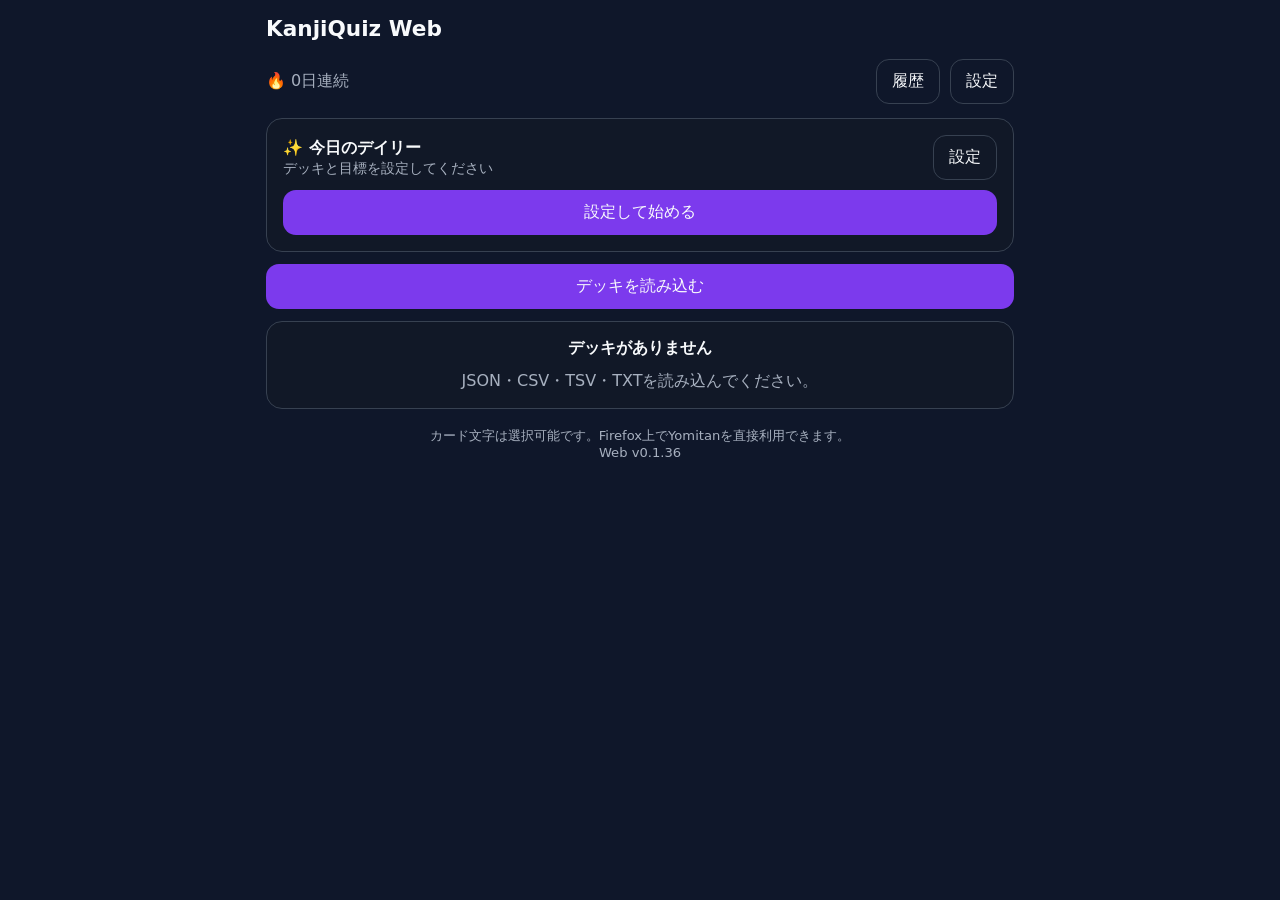
<file: web/index.html>
<!doctype html>
<html lang="ja">
<head>
  <meta charset="utf-8">
  <meta name="viewport" content="width=device-width, initial-scale=1, viewport-fit=cover">
  <meta name="theme-color" content="#111827">
  <meta name="description" content="FirefoxでYomitanを使いながら遊べる漢字クイズ">
  <title>KanjiQuiz Web</title>
  <link rel="manifest" href="./manifest.webmanifest">
  <link rel="icon" href="./icons/icon.svg" type="image/svg+xml">
  <link rel="stylesheet" href="./styles.css">
  <script src="./app.js" defer></script>
</head>
<body>
  <div id="app" aria-live="polite"></div>
  <noscript>KanjiQuiz Webを使うにはJavaScriptを有効にしてください。</noscript>
</body>
</html>
</file>
<file: web/styles.css>
:root {
  color-scheme: dark;
  --bg: #0f172a;
  --surface: #111827;
  --surface-2: #1f2937;
  --border: #374151;
  --text: #f8fafc;
  --muted: #a7b0bf;
  --primary: #8b5cf6;
  --primary-2: #7c3aed;
  --success: #81c784;
  --danger: #ef7b7b;
  --warning: #ffb74d;
  --radius: 16px;
  font-family: system-ui, -apple-system, BlinkMacSystemFont, "Segoe UI", sans-serif;
}

* { box-sizing: border-box; }
html, body { margin: 0; min-height: 100%; background: var(--bg); color: var(--text); }
body { min-height: 100dvh; }
button, input, select, textarea { font: inherit; }
button { touch-action: manipulation; }
a { color: #c4b5fd; }

.app-shell {
  width: min(100%, 780px);
  min-height: 100dvh;
  margin: 0 auto;
  padding: max(16px, env(safe-area-inset-top)) 16px max(22px, env(safe-area-inset-bottom));
}

.topbar {
  display: flex;
  align-items: center;
  justify-content: space-between;
  gap: 12px;
  margin-bottom: 18px;
}

.topbar h1, .topbar h2 { margin: 0; font-size: 1.35rem; }
.subtle { color: var(--muted); }
.small { font-size: .88rem; }
.center { text-align: center; }
.hidden { display: none !important; }

.stack { display: grid; gap: 12px; }
.row { display: flex; gap: 10px; align-items: center; }
.row-wrap { display: flex; gap: 10px; align-items: center; flex-wrap: wrap; }
.space-between { justify-content: space-between; }
.grow { flex: 1; }

.card {
  background: var(--surface);
  border: 1px solid var(--border);
  border-radius: var(--radius);
  padding: 16px;
}

.deck-card { display: grid; gap: 10px; }
.deck-card h3 { margin: 0; font-size: 1.05rem; overflow-wrap: anywhere; }
.deck-meta { color: var(--muted); font-size: .88rem; }

.btn {
  border: 1px solid transparent;
  border-radius: 13px;
  padding: 11px 15px;
  background: var(--surface-2);
  color: var(--text);
  min-height: 44px;
  cursor: pointer;
}
.btn:hover { filter: brightness(1.08); }
.btn:disabled { opacity: .45; cursor: default; }
.btn-primary { background: var(--primary-2); }
.btn-danger { background: #7f1d1d; }
.btn-ghost { background: transparent; border-color: var(--border); }
.btn-wide { width: 100%; }
.btn-choice { width: 100%; text-align: center; font-size: var(--game-choice-size, 21px); padding: 13px; }

.field, .select, .textarea {
  width: 100%;
  color: var(--text);
  background: var(--surface-2);
  border: 1px solid var(--border);
  border-radius: 12px;
  padding: 11px 12px;
}
.textarea { min-height: 150px; resize: vertical; }
label { display: grid; gap: 6px; }
label > span:first-child { font-weight: 650; }

.grid-2 { display: grid; gap: 12px; grid-template-columns: repeat(2, minmax(0, 1fr)); }
.grid-3 { display: grid; gap: 12px; grid-template-columns: repeat(3, minmax(0, 1fr)); }
@media (max-width: 560px) {
  .grid-2, .grid-3 { grid-template-columns: 1fr; }
}

.chips { display: flex; flex-wrap: wrap; gap: 8px; }
.chip {
  border: 1px solid var(--border);
  background: var(--surface-2);
  color: var(--text);
  border-radius: 999px;
  padding: 8px 12px;
  cursor: pointer;
}
.chip.active { border-color: var(--primary); background: #3b2568; }


.field-side-grid {
  display: grid;
  grid-template-columns: repeat(2, minmax(0, 1fr));
  gap: 14px;
  align-items: start;
}
.field-side {
  min-width: 0;
  display: grid;
  gap: 6px;
}
.field-side-title {
  font-weight: 750;
  font-size: 1.02rem;
}
@media (max-width: 560px) {
  .field-side-grid { grid-template-columns: 1fr; gap: 18px; }
  .field-side + .field-side {
    padding-top: 16px;
    border-top: 1px solid var(--border);
  }
}

.checkbox-list { display: grid; gap: 8px; }
.check-row {
  display: grid;
  grid-template-columns: 24px minmax(0, 1fr);
  gap: 9px;
  align-items: start;
  padding: 9px;
  border: 1px solid var(--border);
  border-radius: 12px;
  background: var(--surface-2);
}
.check-row input { margin-top: 3px; width: 18px; height: 18px; }
.field-sample { color: var(--muted); white-space: pre-wrap; overflow-wrap: anywhere; }

.error {
  border: 1px solid #9f3030;
  background: #431b1b;
  color: #fecaca;
  border-radius: 12px;
  padding: 12px;
  white-space: pre-wrap;
}
.notice {
  border: 1px solid #675334;
  background: #302718;
  color: #fde68a;
  border-radius: 12px;
  padding: 12px;
}
.success {
  border: 1px solid #2f6a47;
  background: #153524;
  color: #bbf7d0;
  border-radius: 12px;
  padding: 12px;
}

.preview-wrap { overflow-x: auto; border: 1px solid var(--border); border-radius: 12px; }
table { width: 100%; border-collapse: collapse; min-width: 520px; }
th, td { padding: 9px; border-bottom: 1px solid var(--border); text-align: left; vertical-align: top; }
th { background: var(--surface-2); }

.quiz-shell { min-height: calc(100dvh - 34px); display: flex; flex-direction: column; gap: 10px; }
.quiz-header { display: flex; justify-content: space-between; gap: 10px; align-items: start; }
.score { font-weight: 750; }
.combo { color: var(--warning); min-height: 1.3em; font-weight: 750; }
.retry-notice { color: var(--danger); font-weight: 750; }

.progress {
  width: 100%; height: 9px; overflow: hidden;
  border-radius: 99px; background: var(--surface-2);
}
.progress > div { height: 100%; background: var(--primary); transition: width .1s linear; }
.progress.danger > div { background: var(--danger); }
.daily-time-progress {
  height: 13px;
  border: 1px solid var(--border);
  background: var(--surface-2);
}
.timer-stack { display: grid; gap: 7px; }
.timer-row { display: grid; gap: 3px; }
.timer-label {
  display: flex;
  justify-content: space-between;
  gap: 10px;
  color: var(--muted);
  font-size: .78rem;
  line-height: 1.15;
}
.question-time-progress { height: 9px; }

.prompt-area {
  flex: 1;
  min-height: 260px;
  display: grid;
  place-items: center;
  padding: 18px 4px;
}
.selectable {
  user-select: text;
  -webkit-user-select: text;
  cursor: text;
  white-space: pre-wrap;
  overflow-wrap: anywhere;
  touch-action: pan-y;
}

.nhk-pitch-reading {
  font-size: 0.5em;
  font-weight: inherit;
  line-height: inherit;
  vertical-align: baseline;
}

.prompt-text {
  font-size: var(--game-font-size, 44px);
  line-height: 1.32;
  font-weight: 800;
  text-align: center;
}
.feedback { display: grid; gap: 12px; text-align: center; width: 100%; }
.feedback-title { font-size: 1.75rem; font-weight: 800; }
.feedback-question { font-size: var(--game-feedback-question-size, 31px); font-weight: 800; }
.feedback-answer { font-size: var(--game-answer-size, 24px); color: var(--success); font-weight: 750; }
.correct { color: var(--success); }
.wrong { color: var(--danger); }

.answer-controls { display: grid; gap: 9px; }
.answer-row { display: grid; grid-template-columns: minmax(0, 1fr) auto; gap: 8px; }
@media (max-width: 430px) { .answer-row { grid-template-columns: 1fr; } }

.modal-backdrop {
  position: fixed; inset: 0; z-index: 20;
  background: rgba(0,0,0,.68);
  display: grid; place-items: center; padding: 18px;
}
.modal { width: min(100%, 480px); background: var(--surface); border: 1px solid var(--border); border-radius: 18px; padding: 18px; }
.modal h3 { margin-top: 0; }

.metric-grid { display: grid; gap: 10px; grid-template-columns: repeat(3, 1fr); }
.metric { background: var(--surface-2); border-radius: 13px; padding: 12px; text-align: center; }
.metric strong { display: block; font-size: 1.35rem; }
@media (max-width: 430px) { .metric-grid { grid-template-columns: 1fr; } }

.missed-item { border-top: 1px solid var(--border); padding: 12px 0; }
.missed-item:first-child { border-top: 0; }

.chart { width: 100%; height: 220px; background: var(--surface-2); border-radius: 12px; }

.flash-shell { min-height: calc(100dvh - 34px); display: flex; flex-direction: column; gap: 14px; }
.flash-content { flex: 1; display: grid; place-items: center; text-align: center; gap: 24px; }
.flash-question { font-size: var(--game-font-size, 44px); font-weight: 800; }
.flash-answer { font-size: var(--game-flash-answer-size, 26px); color: var(--success); font-weight: 700; }

.footer-note { margin-top: 18px; text-align: center; color: var(--muted); font-size: .82rem; }

.font-step { min-width: 44px; padding-inline: 10px; }
.font-controls { justify-content: flex-end; gap: 4px; }

/* Firefox/Androidでソフトキーボードを開いたときも、操作UIを隠さずに収める。 */
body.quiz-keyboard-active {
  overflow: hidden;
}
.quiz-shell.keyboard-active {
  min-height: var(--quiz-viewport-height, 100dvh);
  height: var(--quiz-viewport-height, 100dvh);
  max-height: var(--quiz-viewport-height, 100dvh);
  padding: max(4px, env(safe-area-inset-top)) 8px max(4px, env(safe-area-inset-bottom));
  gap: 4px;
  overflow: hidden;
}
.quiz-shell.keyboard-active .quiz-header {
  flex: 0 0 auto;
  align-items: center;
  gap: 4px;
  font-size: .78rem;
}
.quiz-shell.keyboard-active .quiz-header > div:first-child {
  min-width: 0;
}
.quiz-shell.keyboard-active .font-controls {
  gap: 2px;
}
.quiz-shell.keyboard-active .font-controls .btn {
  min-height: 32px;
  padding: 4px 7px;
}
.quiz-shell.keyboard-active .font-step {
  min-width: 34px;
}
.quiz-shell.keyboard-active #quiz-progress .progress {
  height: 7px;
}
.quiz-shell.keyboard-active #quiz-progress .daily-time-progress {
  height: 10px;
}
.quiz-shell.keyboard-active #quiz-progress .timer-stack { gap: 4px; }
.quiz-shell.keyboard-active #quiz-progress .timer-row { gap: 2px; }
.quiz-shell.keyboard-active #quiz-progress .timer-label { font-size: .68rem; }
.quiz-shell.keyboard-active .prompt-area {
  flex: 1 1 auto;
  min-height: 0;
  padding: 3px 2px;
  overflow-y: auto;
  overscroll-behavior: contain;
}
.quiz-shell.keyboard-active .answer-controls {
  flex: 0 0 auto;
  gap: 3px;
}
.quiz-shell.keyboard-active .answer-row {
  grid-template-columns: minmax(0, 1fr) auto;
  gap: 5px;
}
.quiz-shell.keyboard-active #pass-question {
  min-height: 32px;
  padding-block: 4px;
}


.daily-card { position: relative; overflow: hidden; }
.daily-card.daily-pending {
  border-color: var(--warning);
  box-shadow: 0 0 0 2px color-mix(in srgb, var(--warning) 35%, transparent), 0 0 18px color-mix(in srgb, var(--warning) 28%, transparent);
  animation: dailyGlow 1.8s ease-in-out infinite alternate;
}
@keyframes dailyGlow {
  from { box-shadow: 0 0 0 1px color-mix(in srgb, var(--warning) 25%, transparent), 0 0 8px color-mix(in srgb, var(--warning) 18%, transparent); }
  to { box-shadow: 0 0 0 3px color-mix(in srgb, var(--warning) 45%, transparent), 0 0 22px color-mix(in srgb, var(--warning) 34%, transparent); }
}

.card-edit-button {
  justify-self: center;
  margin-top: 10px;
}
.card-editor-modal {
  max-height: calc(100dvh - 36px);
  display: flex;
  flex-direction: column;
  gap: 12px;
  width: min(100%, 620px);
}
.card-editor-fields {
  display: grid;
  gap: 12px;
  overflow-y: auto;
  overscroll-behavior: contain;
  padding-right: 2px;
}
.card-editor-field {
  display: grid;
  gap: 5px;
}
.card-editor-field > span {
  font-size: .85rem;
  color: var(--muted);
  font-weight: 700;
}
.card-editor-textarea {
  width: 100%;
  min-height: 82px;
  resize: vertical;
  font: inherit;
}

/* v0.1.31: クイズのゲーム演出 */
.quiz-arena {
  border: 2px solid color-mix(in srgb, var(--primary) 35%, var(--border));
  border-radius: 24px;
  background: color-mix(in srgb, var(--surface) 82%, transparent);
  padding-inline: 16px;
  transition: border-color .18s ease, background .18s ease, transform .18s ease;
}
.quiz-arena.combo-active {
  border-color: color-mix(in srgb, var(--warning) 68%, var(--border));
  box-shadow: 0 0 18px color-mix(in srgb, var(--warning) 18%, transparent);
}
.quiz-arena.feedback-correct {
  border-color: var(--success);
  background: color-mix(in srgb, var(--success) 10%, var(--surface));
  animation: quizCorrectPulse .34s ease-out;
}
.quiz-arena.feedback-wrong {
  border-color: var(--danger);
  background: color-mix(in srgb, var(--danger) 9%, var(--surface));
  animation: quizWrongShake .34s ease-out;
}
@keyframes quizCorrectPulse {
  0% { transform: scale(.975); box-shadow: 0 0 0 transparent; }
  55% { transform: scale(1.015); box-shadow: 0 0 28px color-mix(in srgb, var(--success) 28%, transparent); }
  100% { transform: scale(1); box-shadow: 0 0 0 transparent; }
}
@keyframes quizWrongShake {
  0%,100% { transform: translateX(0); }
  25% { transform: translateX(-7px); }
  50% { transform: translateX(6px); }
  75% { transform: translateX(-3px); }
}
.level-box { display: grid; gap: 3px; min-width: 82px; }
.level-label { color: var(--warning); font-weight: 850; font-size: .78rem; }
.level-track { height: 5px; border-radius: 99px; overflow: hidden; background: var(--surface-2); }
.level-track > div { height: 100%; width: 0; background: var(--warning); transition: width .25s ease; }
.game-grade { font-size: 1.08rem; font-weight: 950; letter-spacing: .08em; }
.combo-burst { color: var(--warning); font-size: 1.05rem; font-weight: 950; animation: comboBurst .45s ease-out; }
@keyframes comboBurst { from { transform: scale(.65); opacity: 0; } to { transform: scale(1); opacity: 1; } }
.score-pop { display: grid; gap: 2px; justify-items: center; font-size: 1.5rem; animation: scorePop .32s ease-out; }
.score-pop span { color: var(--muted); font-size: .75rem; font-weight: 500; }
@keyframes scorePop { from { transform: translateY(8px) scale(.8); opacity: 0; } to { transform: translateY(0) scale(1); opacity: 1; } }
.result-title { color: var(--warning); font-size: 1.55rem; font-weight: 900; }
.result-stars { color: var(--warning); font-size: 2rem; letter-spacing: .08em; }
@media (prefers-reduced-motion: reduce) {
  .quiz-arena.feedback-correct, .quiz-arena.feedback-wrong, .combo-burst, .score-pop { animation: none; }
}

/* v0.1.35: 通算出題回数とゲーム風統計 */
.presentation-badge {
  display: inline-flex;
  align-items: center;
  justify-content: center;
  width: fit-content;
  max-width: 100%;
  margin: 0 auto 10px;
  padding: 5px 10px;
  border: 1px solid color-mix(in srgb, var(--warning) 55%, var(--border));
  border-radius: 999px;
  background: color-mix(in srgb, var(--warning) 12%, var(--surface));
  color: var(--warning);
  font-size: clamp(.68rem, 3.2vw, .78rem);
  font-weight: 850;
  letter-spacing: .02em;
  white-space: nowrap;
  overflow: hidden;
  text-overflow: ellipsis;
}
.presentation-badge.compact { margin: 3px 0; padding: 2px 8px; font-size: .72rem; }
.history-tabs { display: grid; grid-template-columns: repeat(3, minmax(0, 1fr)); gap: 8px; }
.rank-banner {
  padding: 18px;
  border: 2px solid color-mix(in srgb, var(--warning) 55%, var(--border));
  border-radius: 20px;
  background: color-mix(in srgb, var(--warning) 8%, var(--surface));
}
.rank-banner.flip-banner { border-color: color-mix(in srgb, var(--primary) 60%, var(--border)); }
.rank-title { font-size: 1.35rem; font-weight: 950; letter-spacing: .035em; }
.game-accent { color: var(--warning); font-weight: 850; }
.history-level { height: 8px; }
.stats-grid { display: grid; grid-template-columns: repeat(3, minmax(0, 1fr)); gap: 8px; }
.stat-tile {
  display: grid;
  gap: 3px;
  min-width: 0;
  padding: 12px 10px;
  border: 1px solid var(--border);
  border-radius: 15px;
  background: var(--surface);
  text-align: center;
}
.stat-tile > span { color: var(--muted); font-size: .7rem; font-weight: 800; letter-spacing: .04em; }
.stat-tile > strong { font-size: 1.2rem; overflow-wrap: anywhere; }
.stat-tile > small { color: var(--muted); font-size: .68rem; }
.history-run { display: grid; grid-template-columns: 52px minmax(0, 1fr); gap: 12px; align-items: center; }
.history-grade {
  display: grid;
  place-items: center;
  width: 48px;
  height: 48px;
  border-radius: 14px;
  background: color-mix(in srgb, var(--warning) 14%, var(--surface-2));
  color: var(--warning);
  font-size: 1.5rem;
  font-weight: 950;
}
.history-grade.flip-grade { color: var(--primary); background: color-mix(in srgb, var(--primary) 14%, var(--surface-2)); }
.compact-stack { gap: 3px; }
@media (max-width: 520px) {
  .stats-grid { grid-template-columns: repeat(2, minmax(0, 1fr)); }
  .history-run { grid-template-columns: 44px minmax(0, 1fr); gap: 9px; }
  .history-grade { width: 42px; height: 42px; font-size: 1.25rem; }
}
</file>
